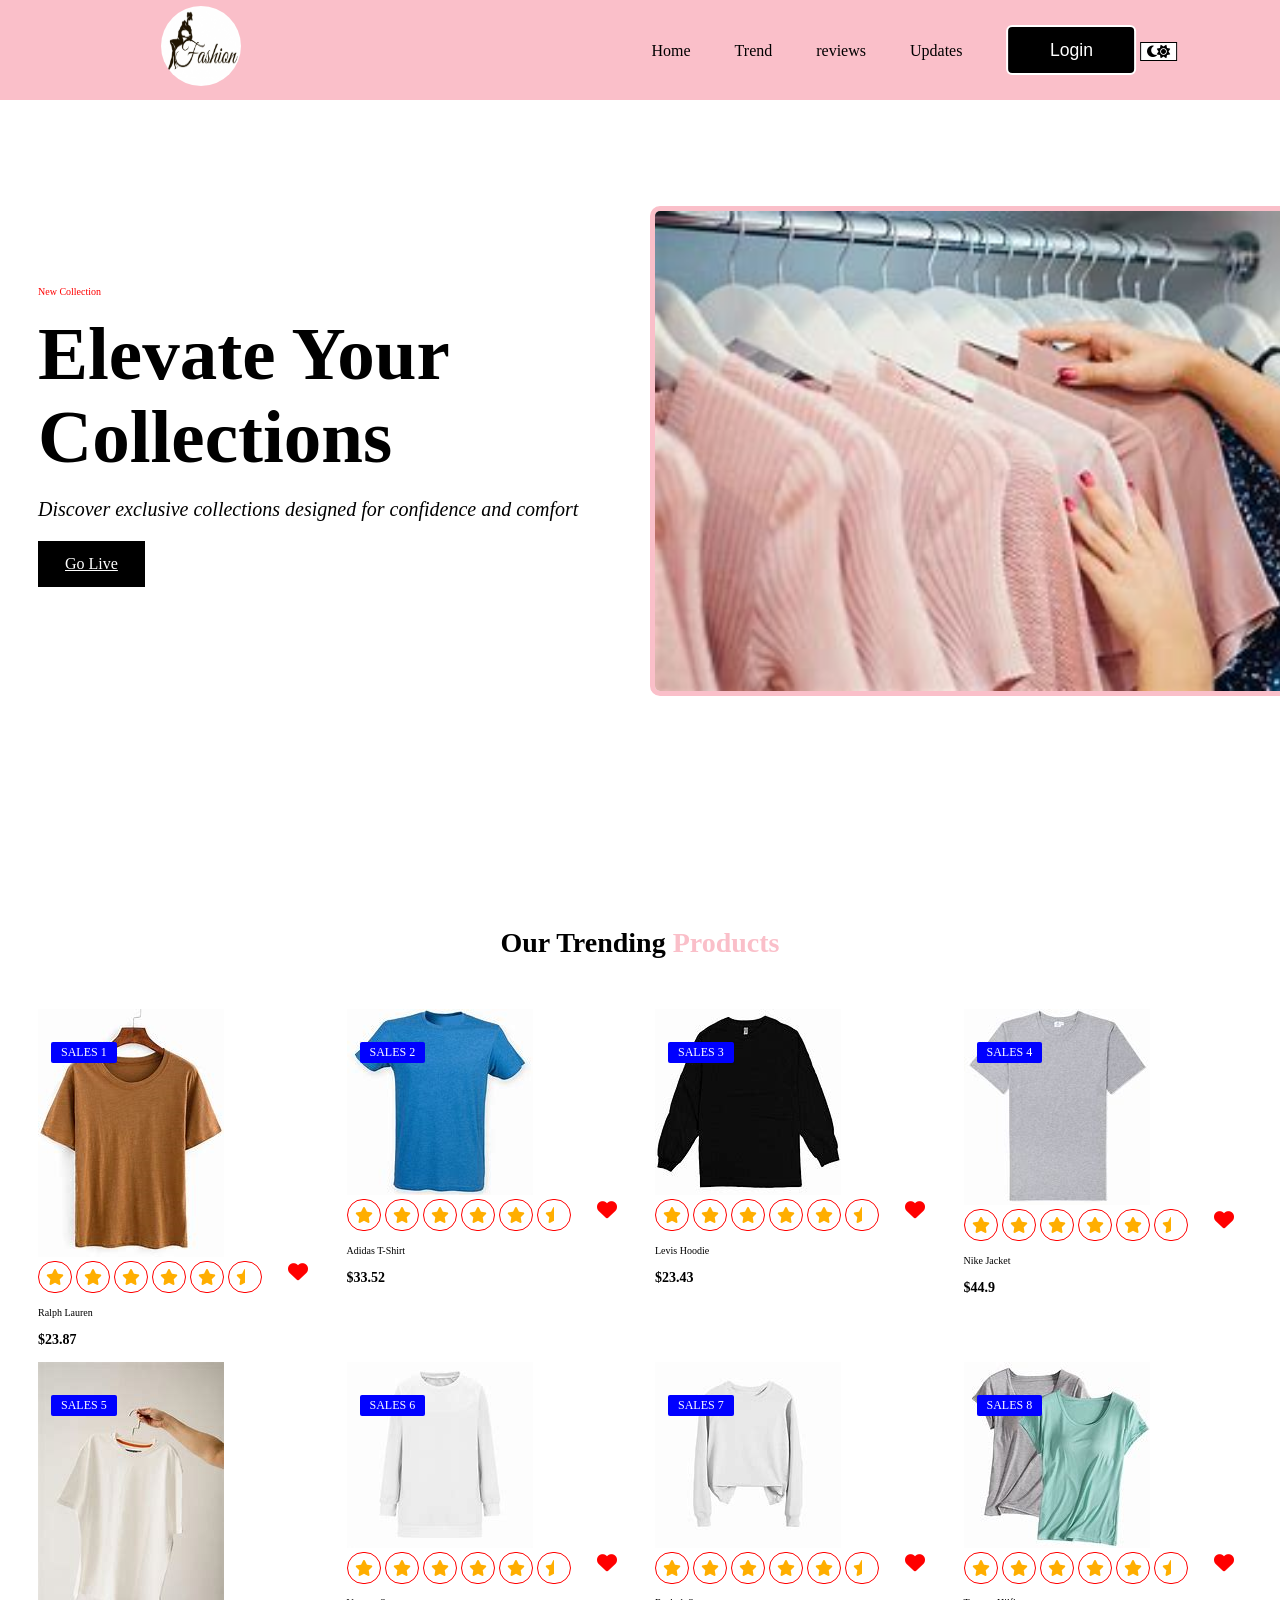
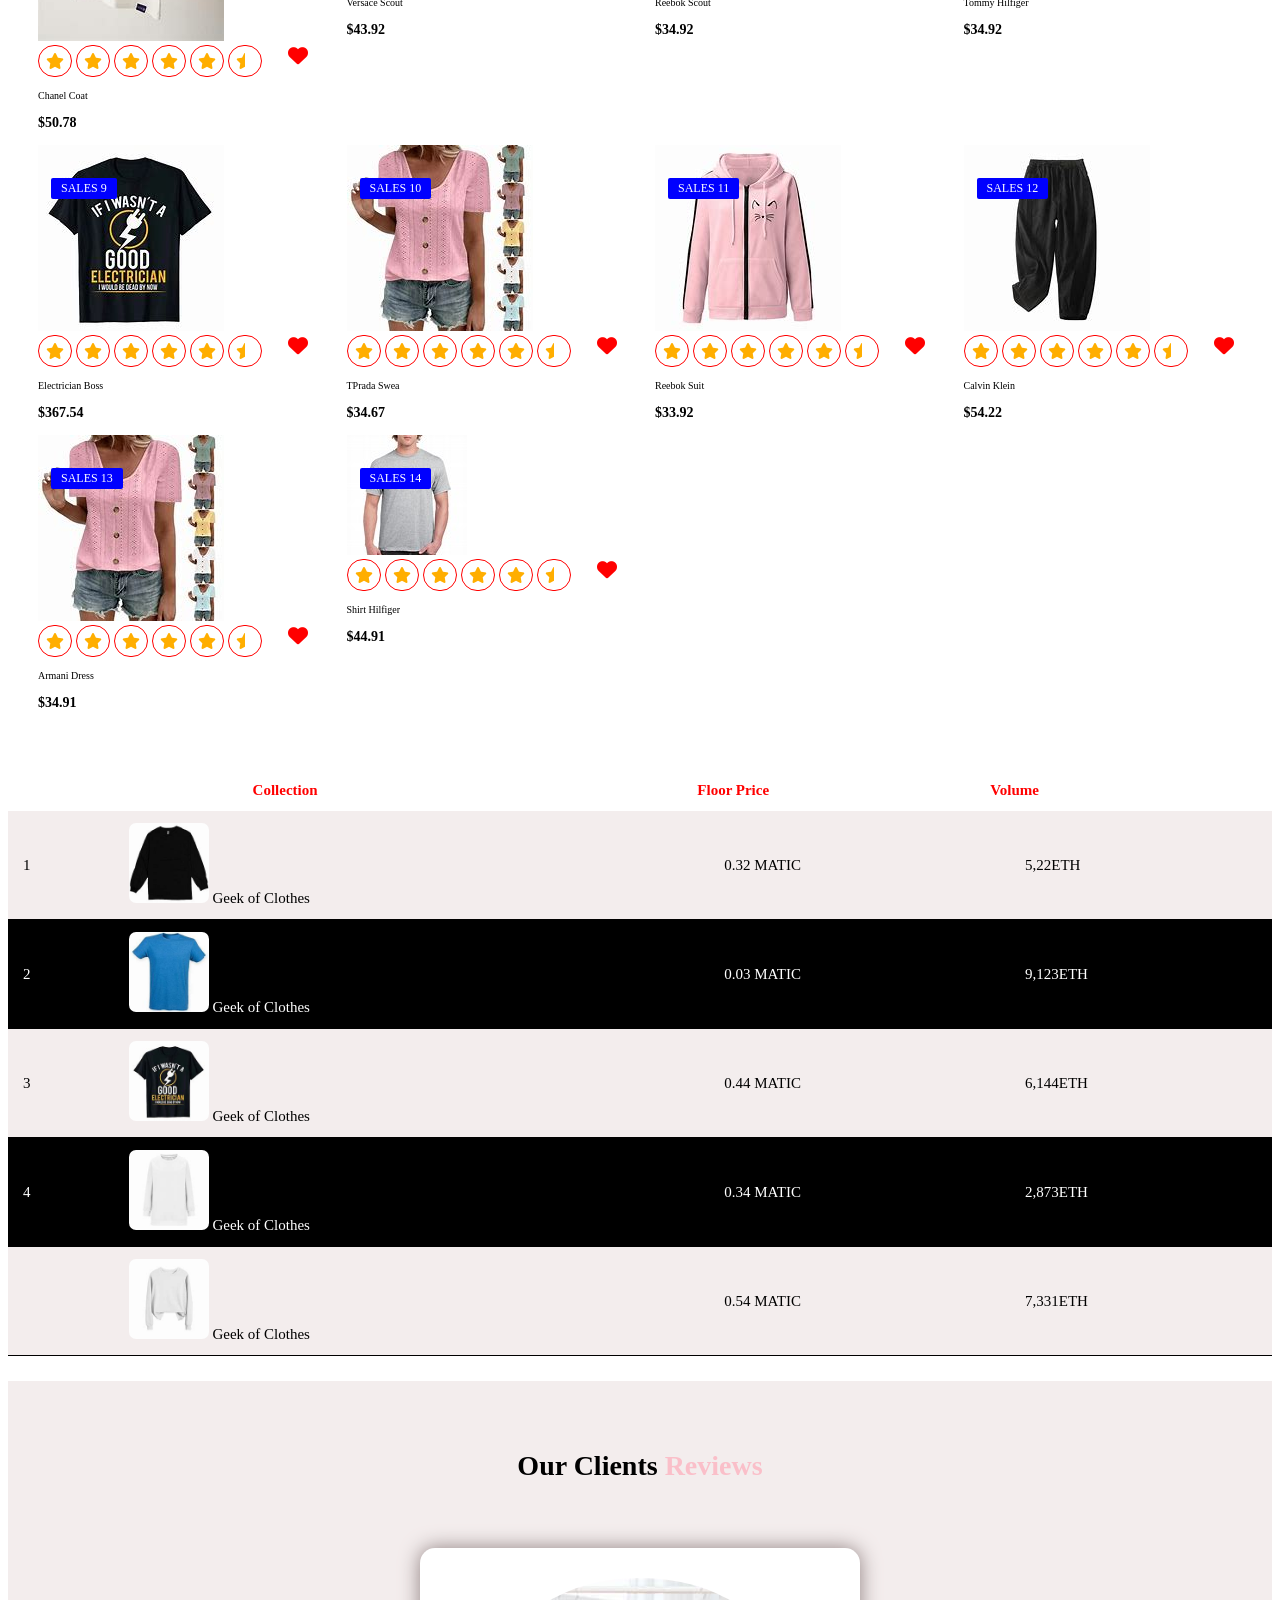
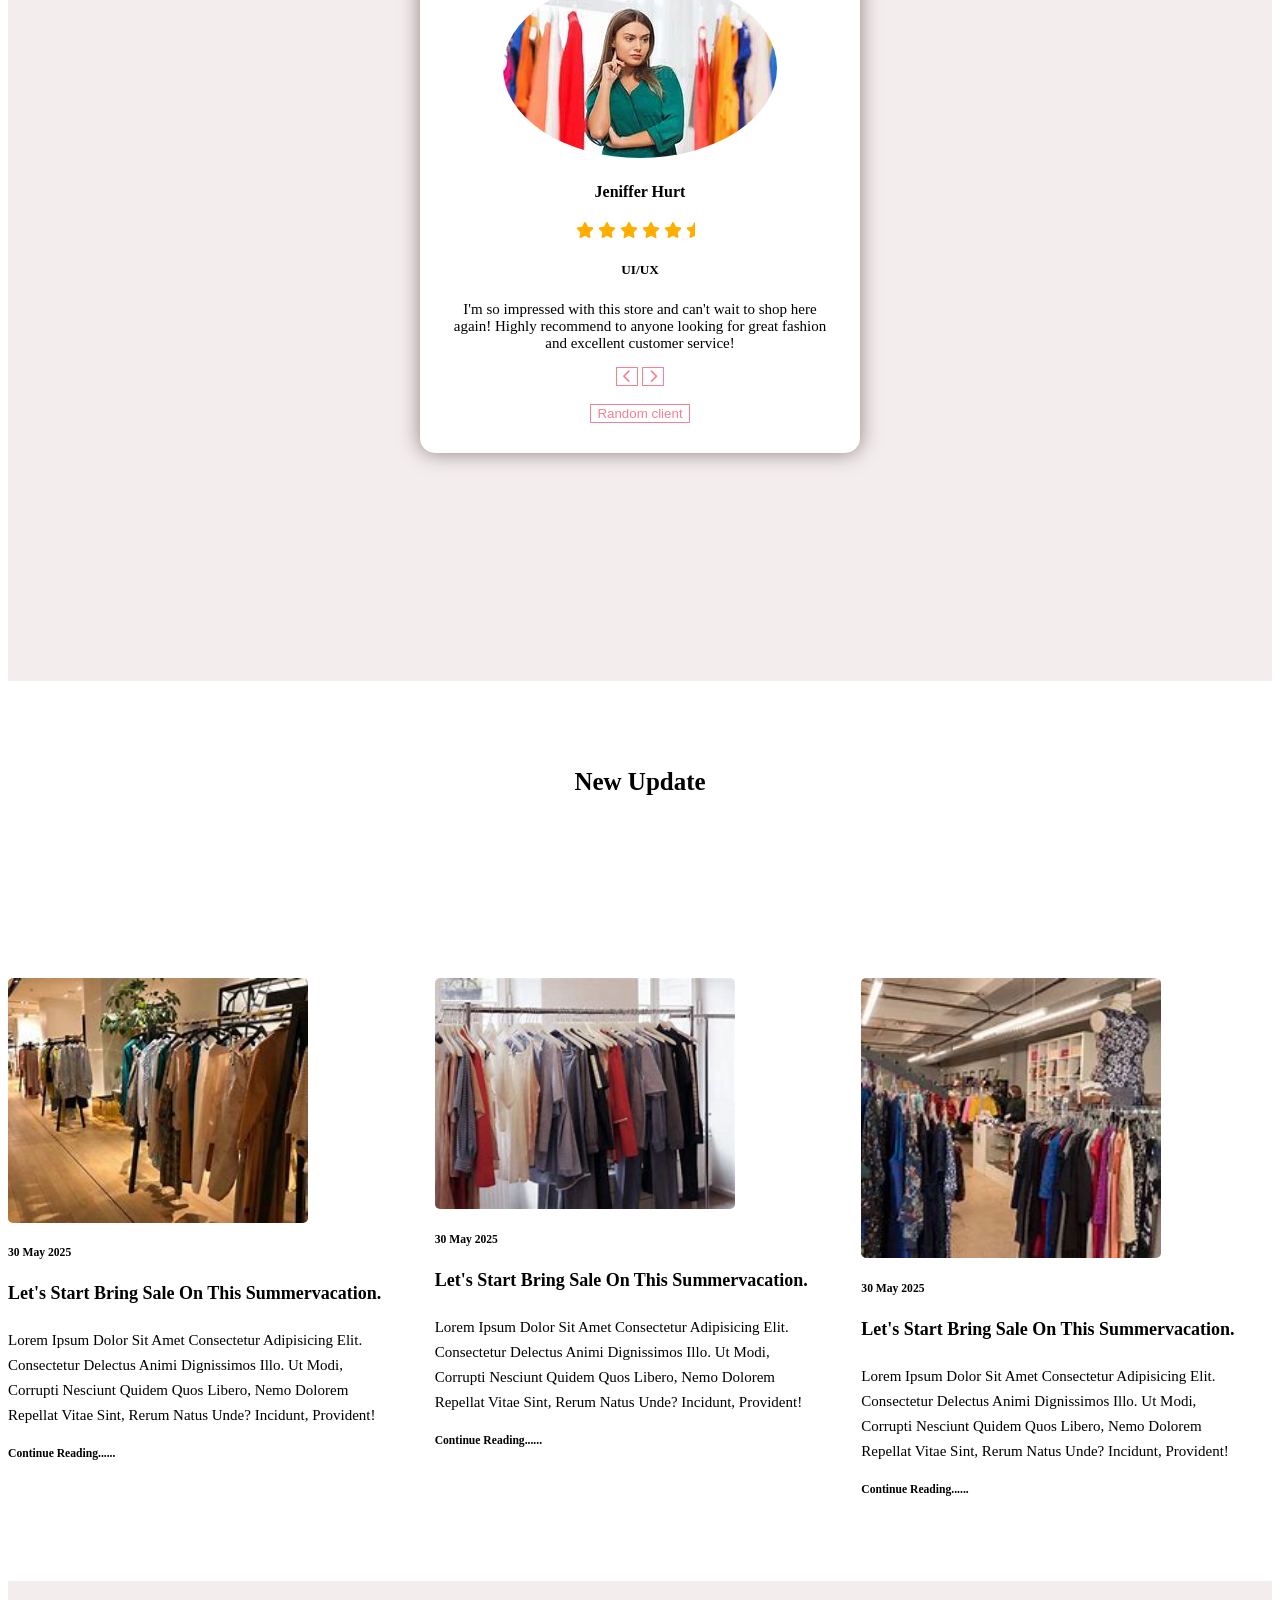
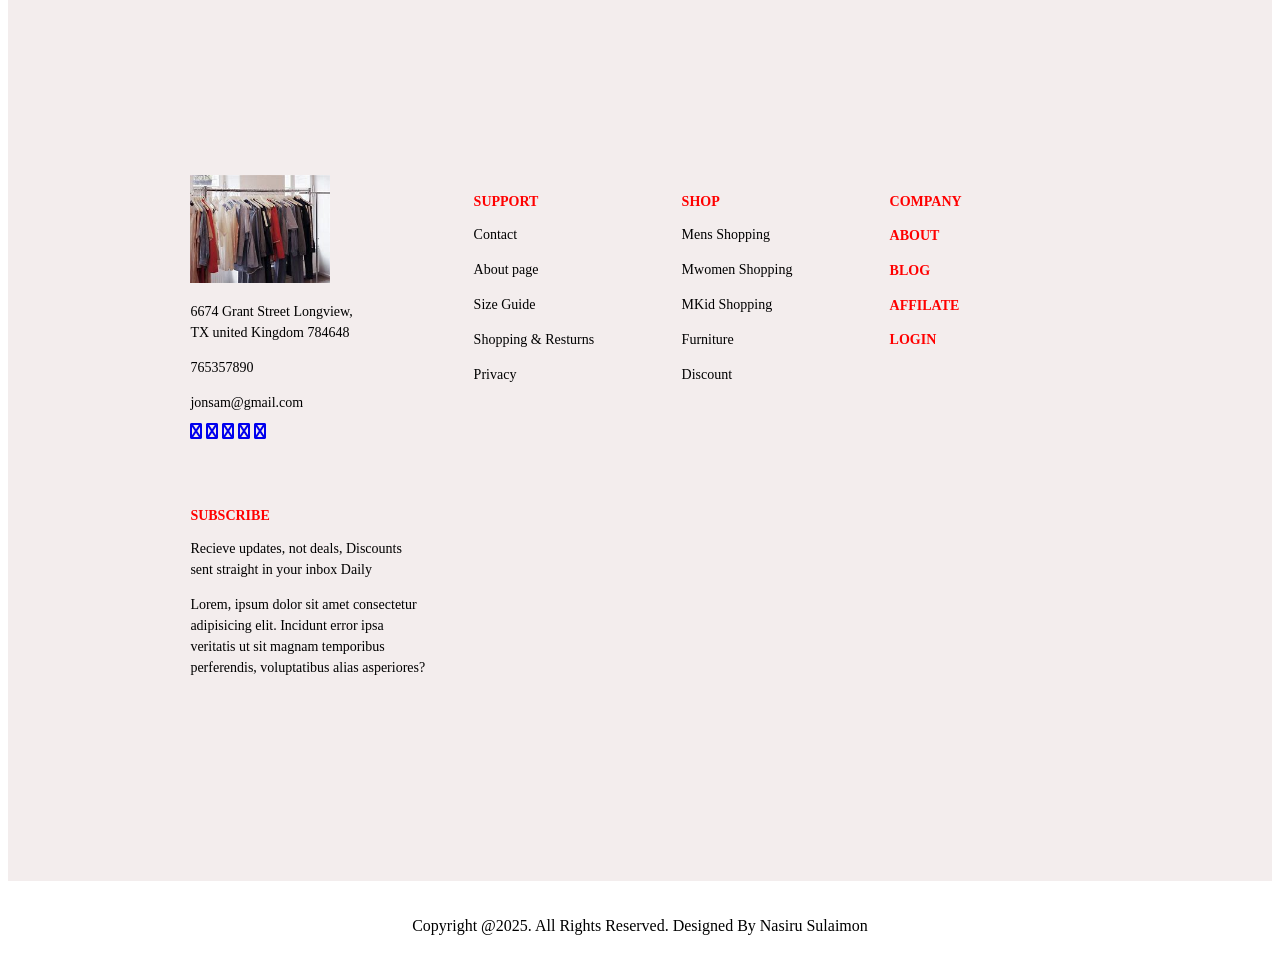
<file: index.html>
<!DOCTYPE html>
<html>
<title>Home Page</title>
<link rel="stylesheet" href="main.css">
<link rel="stylesheet" href="https://cdnjs.cloudflare.com/ajax/libs/font-awesome/6.7.2/css/all.min.css" />
<body>
   
    <header>
        <h2 class="logo"><img src="fashion.jpg"></h2>
        <div class="bars">
        <i class="fa fa-bars" aria-hidden="true" id="menu"></i>
        <i class="fa fa-times" aria-hidden="true" id="removemenu"></i>
    </div>
        <nav class="navigation">
            
            <a href="#home" class="links">Home</a>
            <a href="#trend" class="links">Trend</a>
            <a href="#review" class="links">reviews</a>
            <a href="#update" class="links">Updates</a>
        
            <button class="btnlogin-popup" id="firstlogin">Login</button>
           
            <button class="theme"><i class="fa-solid fa-moon" id="moon"></i><i class="fa-solid fa-sun"></i></button>
        </nav> 
    
    
    </header>

<!--LOGIN PAGE-->

    
    
    <!--END OF LOGIN PAGE-->
      <section class="main-home" id="home">
        <div class="main-text">
            <h5>New Collection</h5>
            <h1>Elevate your <br> Collections</h1>
            <p>Discover exclusive collections designed for confidence and comfort</p>

            <a href="https://www.ebay.com/sch/i.html?_nkw=shops%20online%20clothes&norover=1&mkevt=1&mkrid=711-34002-13078-0&mkcid=2&mkscid=102&keyword=shops%20online%20clothes&crlp=_5057&MT_ID=&geo_id=&rlsatarget=kwd-77034710012829:loc-137&adpos=&device=c&mktype=&loc=152628&poi=&abcId=&cmpgn=395408651&sitelnk=&adgroupid=1232552741813175&network=o&matchtype=e&msclkid=083bcccaac95103dbce8ab6bc224c9d3" class="main-btn">Go Live <i class="bx bx-right-arrow-alt"></i></a>
        </div>
        <div class="wrapper" id="wrapper">
            <div class="form-boxlogin" id="loginbox">
                <i class="fa fa-times" aria-hidden="true" id="remove"></i>
                 <h2 >Login</h2> 
                 <form action="#" id="formbox">
                    <div class="input-box">
                        <span class="icon"><ion-icon name="mail-unread" class="sul"></ion-icon>
                        <input type="email" class="main" required>
                        <label>Email</label>     
                        </span>
                    </div>
                    <div class="input-box">
                        <span class="icon"><ion-icon name="lock" class="sul"></ion-icon>
                        <input type="password" class="main" id="show" required>
                        <label>password</label>     
                        </span>
                    </div>
                     
                    <div class="remember-forgot">
                        <label><input type="checkbox"  onclick="showpassword()" >Show Password</label>
                        <a href="#" class="forget">Forget Password</a>
                    </div>
                    <button type="submit" class="btn">Login</button>
    
                    <div class="login-register">
                        <p>Don't have an account?    <a href="#" class="register-link">Register</a></p>
                    </div>
                 </form>
            </div>
            
                        <!--Registration Box-->
    
            <div class="form-boxregister" id="loginbox">
                <h2 >Registration</h2>
                <form action="#" id="formbox">
                    <div class="input-box">
                        <span class="icon"><ion-icon name="mail-unread" class="sul"></ion-icon>
                        <input type="text" class="main" required>
                        <label>Username</label>     
                        </span>
                   <div class="input-box">
                       <span class="icon"><ion-icon name="mail-unread" class="sul"></ion-icon>
                       <input type="email" class="main" required>
                       <label>Email</label>     
                       </span>
                   </div>
    
                   <div class="input-box">
                       <span class="icon"><ion-icon name="lock" class="sul"></ion-icon>
                        
                       <input type="password" class="main" required>
                       <label>password</label>     
                       </span>
                   </div>
                    
                   <button type="submit" class="btn">Register</button>
    
                   <div class="login-register">
                       <inpu type ="checkbox"> I agree to terms and conditions <a href="#" class="login-link">login</a></p>
                   </div>
                </form>
           </div>
    
        </div>
        </div>
        <div class="image-container">
            <img src="hero1.jpg" class="image">

        </div>

    </section>

    <!--Trending products section-->
    <section class="trending-product" id="trend">
        <br><br>
        <div class="center-text">
            <h2>our trending <span>products</span></h2>
        </div>
       <div class="products">
          <!--  <div class="row">
                <img src="lady1.jpg">
                <div class="product-text">
                    <h5>sales</h5>
                </div>
                <div class="heart-icon">
                    <i class="fa-solid fa-heart"></i>
                </div>
                <div class="ratting">
                    <i class="fa-solid fa-star"></i>
                    <i class="fa-solid fa-star"></i>
                    <i class="fa-solid fa-star"></i>
                    <i class="fa-solid fa-star"></i>
                    <i class="fa-solid fa-star"></i>
                    <i class="fa-solid fa-star-half"></i>
                </div>
                <div class="price">
                    <h4>Half Running Set</h4>
                    <p>$99- $4</p>
                </div>
            </div>  -->

           
        </div>
        <table class="table-content">
            <thead>
                <tr>
        
                    <th>#</th>
                    <th>Collection</th>
                    <th>Floor Price</th>
                    <th>Volume</th>
        
                </tr>
            </thead>
            
            <tbody>
                <tr>
                    <td>1</td>
                    <td><img src="cloth3.jpg" class="ten">   Geek of Clothes</td>
                    <td>0.32 MATIC</td>
                    <td>5,22ETH</td>
                </tr>
        
                <tr>
                    <td>2</td>
                    <td><img src="cloth2.jpg" class="ten">  Geek of Clothes</td>
                    <td>0.03 MATIC</td>
                    <td>9,123ETH</td>
                </tr>
        
                <tr>
                    <td>3</td>
                    <td><img src="cloth9.jpg" class="ten">  Geek of Clothes</td>
                    <td>0.44 MATIC</td>
                    <td>6,144ETH</td>
                </tr>
        
                <tr>
                    <td>4</td>
                    <td><img src="cloth6.jpg" class="ten">  Geek of Clothes</td>
                    <td>0.34 MATIC</td>
                    <td>2,873ETH</td>
                </tr>
        
                <tr>
                    <td></td>
                    <td><img src="cloth7.jpg" class="ten">  Geek of Clothes</td>
                    <td>0.54 MATIC</td>
                    <td>7,331ETH</td>
                </tr>
        
            </tbody>
         </table>
        
    </section>

    <!--TABLE CONTENS-->
   
<!--END OF TABLLE CONTENTS-->



    <!--client review section-->
    <section class="review" id="review">
        <div class="review-page">
            <div class="text">
                <h2>our clients <span>reviews</span></h2>
            </div>
            <div class="client-container">
                <div class="client">
                    <img src="lady1.jpg" id="img">
                    <h4 class="name" id="name">John <span>Hurt</span></h4>
                    <span class="rate">
                        <i class="fa-solid fa-star"></i>
                    <i class="fa-solid fa-star"></i>
                    <i class="fa-solid fa-star"></i>
                    <i class="fa-solid fa-star"></i>
                    <i class="fa-solid fa-star"></i>
                    <i class="fa-solid fa-star-half"></i>
                    </span>
                    <h5 class="title" id="title">UI UX Designer </h5>
                    <p class="desc" id="desc">Lorem ipsum dolor sit amet consectetur adipisicing elit. Adipisci officia ad repellat quae officiis itaque deserunt sint! Maiores, necessitatibus aspern
                        atur!</p>
                      <button id="left" class="left"> <i class="fas fa-chevron-left" ></i></button> 
                      <button  id="right" class="right"> <i class="fas fa-chevron-right"></i></button> <br><br>
                        <button id="random-btn" class="random">Random client</button>
                </div>
            </div>
        </div>
    </section>

    <!-- update news section-->
     <section class="update-news" id="update">
        <div class="up-center-text">
            <h2>New Update</h2>
        </div>

        <div class="update-cart">
            <div class="cart">
                <img src="company.png">
                <h5>30 May  2025</h5>
                <h4>Let's start bring sale on this summervacation.</h4>
                <p>Lorem ipsum dolor sit amet consectetur adipisicing elit. Consectetur delectus animi dignissimos illo. Ut modi, corrupti nesciunt quidem quos libero, nemo dolorem repellat vitae sint, rerum natus unde? Incidunt, provident!</p>
                <h5>Continue Reading......</h5>
            </div>

            <div class="cart">
                <img src="company1.jpg">
                <h5>30 May  2025</h5>
                <h4>Let's start bring sale on this summervacation.</h4>
                <p>Lorem ipsum dolor sit amet consectetur adipisicing elit. Consectetur delectus animi dignissimos illo. Ut modi, corrupti nesciunt quidem quos libero, nemo dolorem repellat vitae sint, rerum natus unde? Incidunt, provident!</p>
                <h5>Continue Reading......</h5>
            </div>

            <div class="cart">
                <img src="company2.png.jpg">
                <h5>30 May  2025</h5>
                <h4>Let's start bring sale on this summervacation.</h4>
                <p>Lorem ipsum dolor sit amet consectetur adipisicing elit. Consectetur delectus animi dignissimos illo. Ut modi, corrupti nesciunt quidem quos libero, nemo dolorem repellat vitae sint, rerum natus unde? Incidunt, provident!</p>
                <h5>Continue Reading......</h5>
            </div>
        </div>
     </section>

     <!--contact-section-->
     <section class="contact">
        <div class="contact-info">
            <div class="first-info">
                <img src="company1.jpg">
                <p>6674 Grant Street Longview, <br> TX united Kingdom 784648</p>
                <p>765357890</p>
                <p>jonsam@gmail.com</p>

                <div class="social-icon">
                    <a href="3"><i class="fa-solid fa-facebook"></i></a>
                    <a href="3"><i class="fa-solid fa-facebook"></i></a>
                    <a href="3"><i class="fa-solid fa-facebook"></i></a>
                    <a href="3"><i class="fa-solid fa-facebook"></i></a>
                    <a href="3"><i class="fa-solid fa-facebook"></i></a>
                </div>
            </div>
        
            <div class="second-info">
                <h4>Support</h4>
                <p>Contact</p>
                <p>About page</p>
                <p>Size Guide</p>
                <p>Shopping & Resturns</p>
                <p>Privacy</p>
            </div>

            <div class="third">
                <h4>Shop</h4>
                <p>Mens Shopping</p>
                <p>Mwomen Shopping</p>
                <p>MKid Shopping</p>
                <p>Furniture</p>
                <p>Discount</p>
            </div>

            <div class="fourth">
                <h4>Company</h4>
                <h4>About</h4>
                <h4>Blog</h4>
                <h4>Affilate</h4>
                <h4>Login</h4>
            </div>


            <div class="five">
                <h4>Subscribe</h4>
                <p>Recieve updates, not deals, Discounts sent straight in your inbox Daily</p>
                <p>Lorem, ipsum dolor sit amet consectetur adipisicing elit. Incidunt error ipsa veritatis ut sit magnam temporibus perferendis, voluptatibus alias asperiores?</p>
            </div>
            </div>
            <info></info>
            <info></info>
            
        </div>
     </section>

     <div class="end-text">
        <p>Copyright @2025. All Rights Reserved. Designed by Nasiru Sulaimon</p>
     </div>

</body>

<script src="app.js"></script>


</html>
</file>
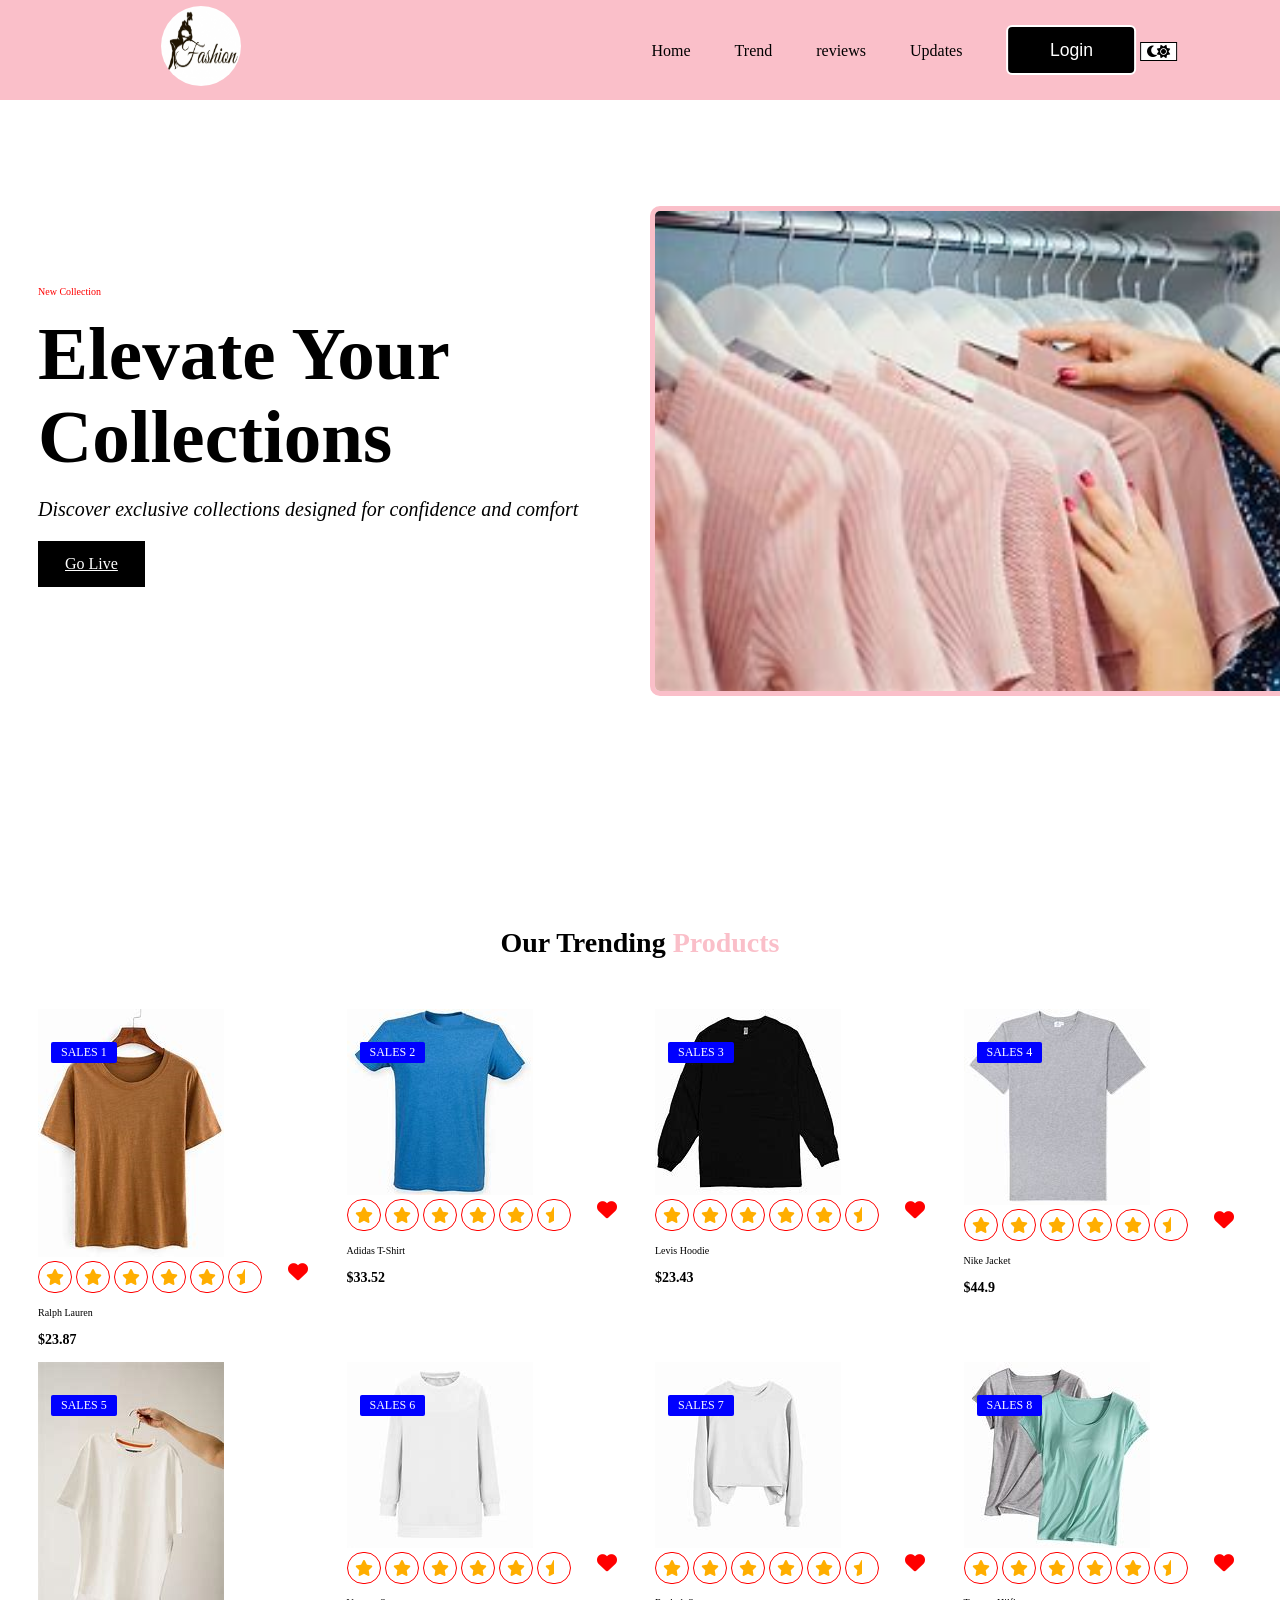
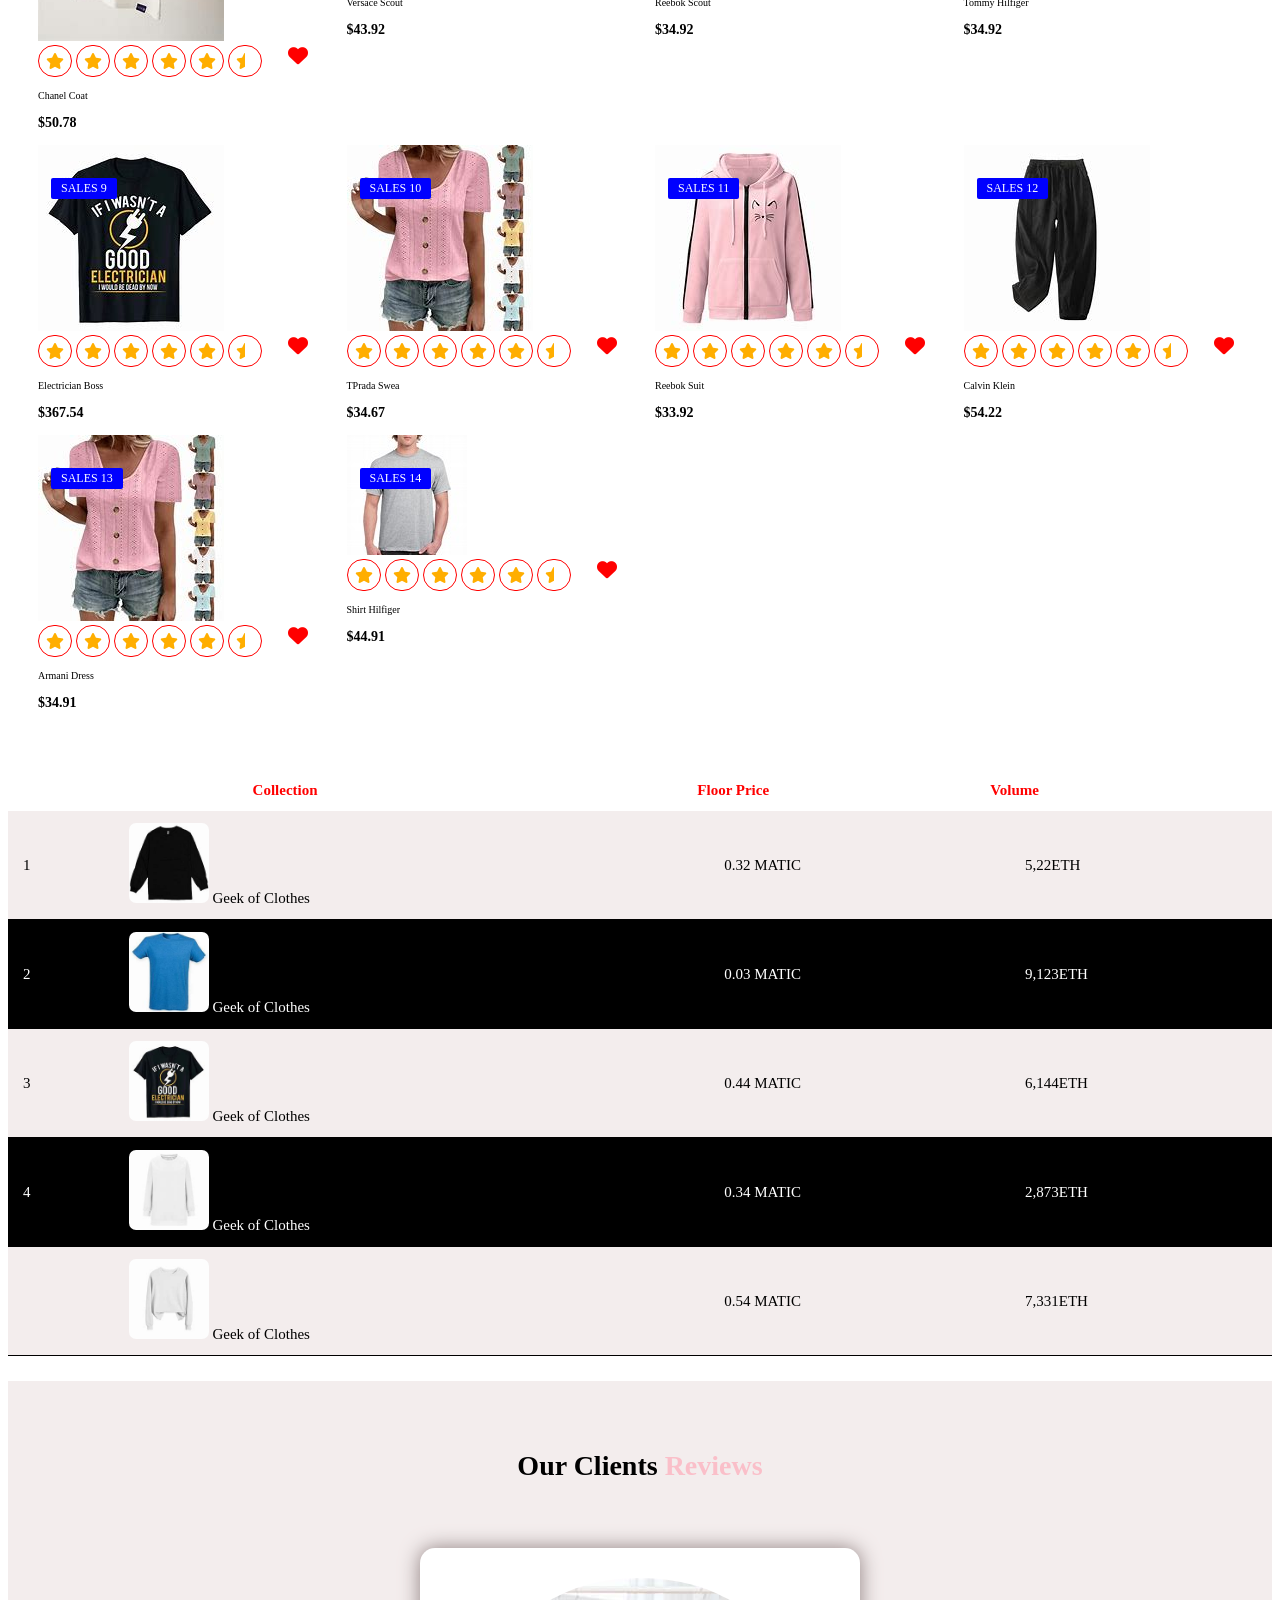
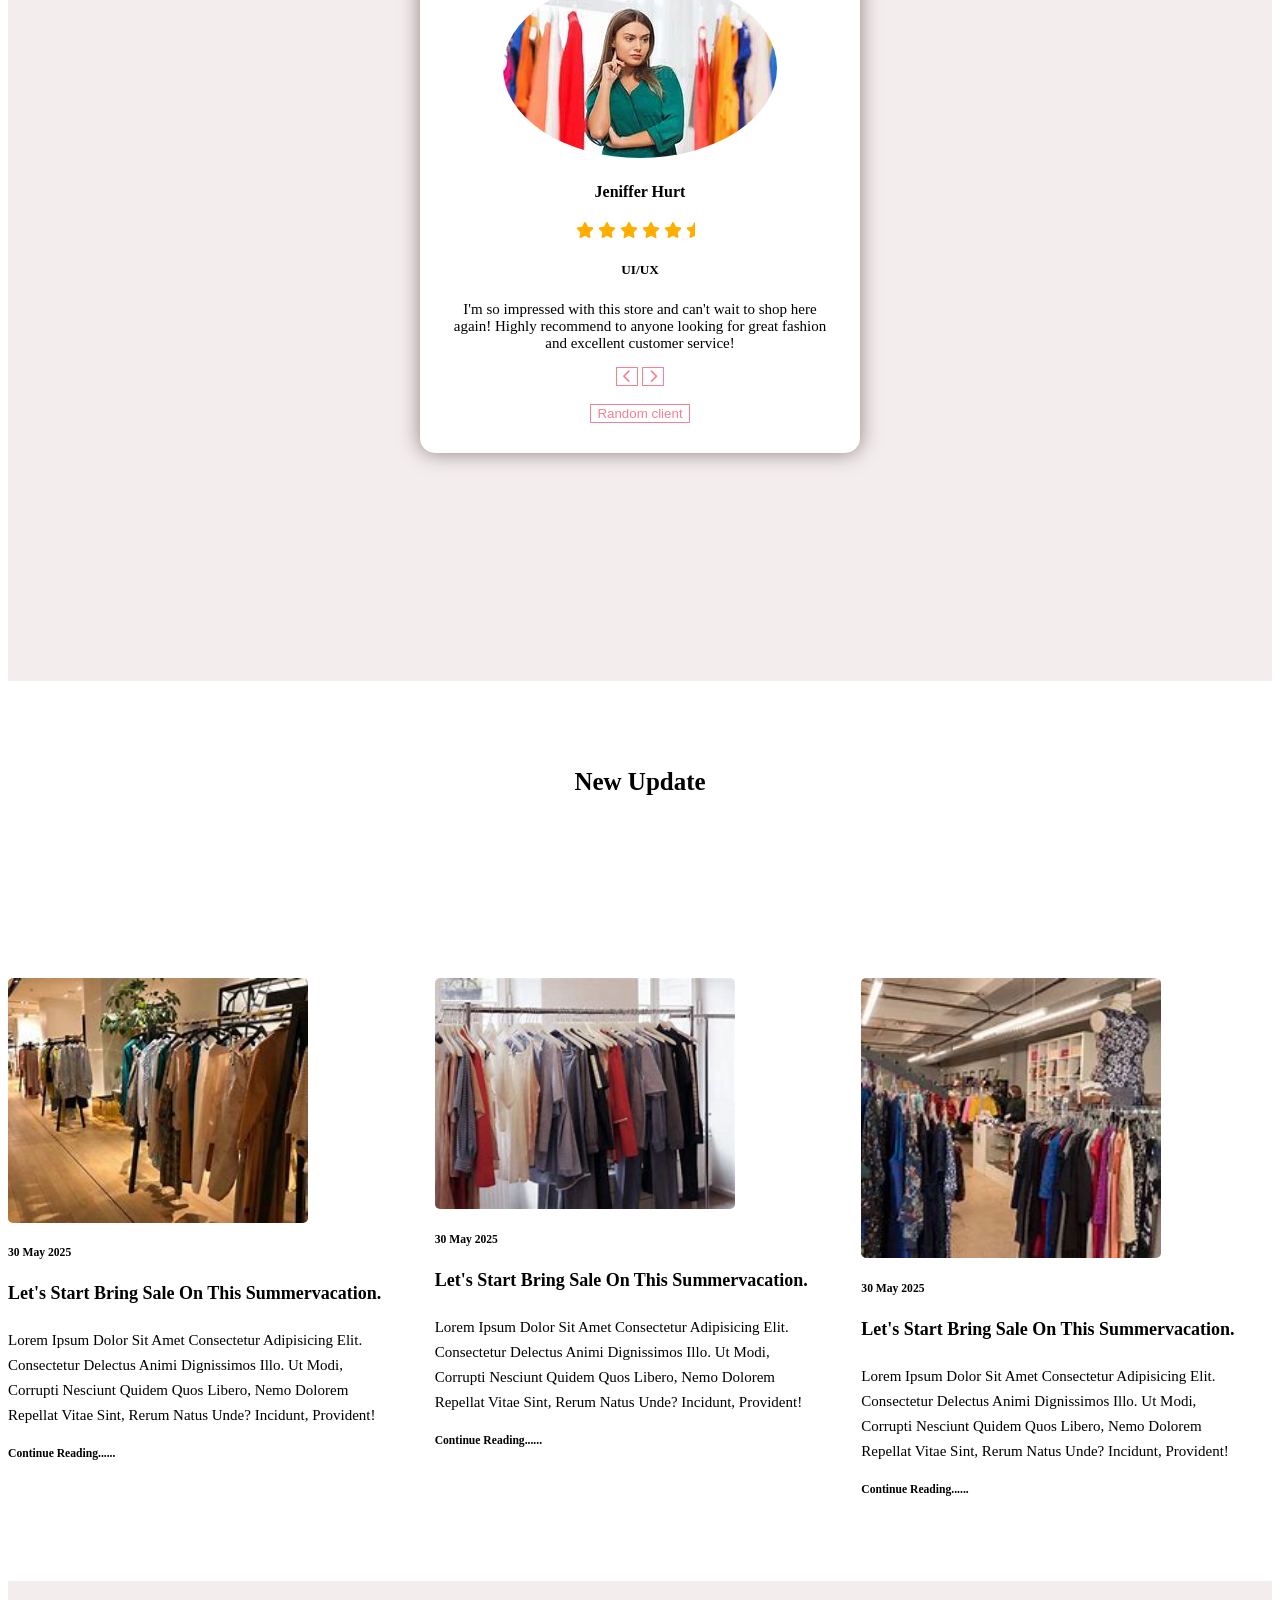
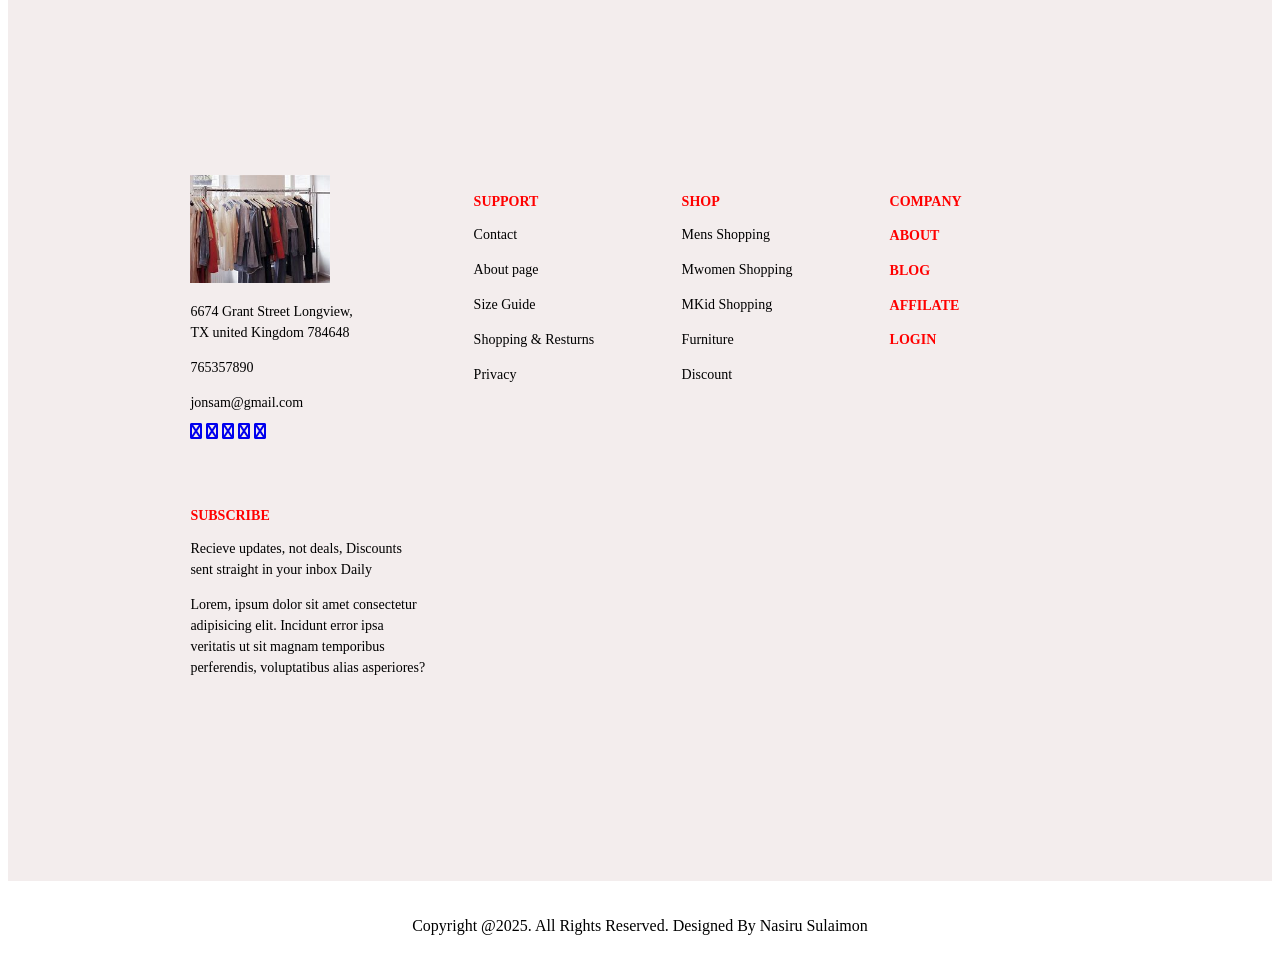
<file: Sulaimoney.html>
<!DOCTYPE html>
<html>
<title>Home Page</title>
<link rel="stylesheet" href="main.css">
<link rel="stylesheet" href="https://cdnjs.cloudflare.com/ajax/libs/font-awesome/6.7.2/css/all.min.css" />
<body>
   
    <header>
        <h2 class="logo"><img src="fashion.jpg"></h2>
        <div class="bars">
        <i class="fa fa-bars" aria-hidden="true" id="menu"></i>
        <i class="fa fa-times" aria-hidden="true" id="removemenu"></i>
    </div>
        <nav class="navigation">
            
            <a href="#home" class="links">Home</a>
            <a href="#trend" class="links">Trend</a>
            <a href="#review" class="links">reviews</a>
            <a href="#update" class="links">Updates</a>
        
            <button class="btnlogin-popup" id="firstlogin">Login</button>
           
            <button class="theme"><i class="fa-solid fa-moon" id="moon"></i><i class="fa-solid fa-sun"></i></button>
        </nav> 
    
    
    </header>

<!--LOGIN PAGE-->

    
    
    <!--END OF LOGIN PAGE-->
      <section class="main-home" id="home">
        <div class="main-text">
            <h5>New Collection</h5>
            <h1>Elevate your <br> Collections</h1>
            <p>Discover exclusive collections designed for confidence and comfort</p>

            <a href="https://www.ebay.com/sch/i.html?_nkw=shops%20online%20clothes&norover=1&mkevt=1&mkrid=711-34002-13078-0&mkcid=2&mkscid=102&keyword=shops%20online%20clothes&crlp=_5057&MT_ID=&geo_id=&rlsatarget=kwd-77034710012829:loc-137&adpos=&device=c&mktype=&loc=152628&poi=&abcId=&cmpgn=395408651&sitelnk=&adgroupid=1232552741813175&network=o&matchtype=e&msclkid=083bcccaac95103dbce8ab6bc224c9d3" class="main-btn">Go Live <i class="bx bx-right-arrow-alt"></i></a>
        </div>
        <div class="wrapper" id="wrapper">
            <div class="form-boxlogin" id="loginbox">
                <i class="fa fa-times" aria-hidden="true" id="remove"></i>
                 <h2 >Login</h2> 
                 <form action="#" id="formbox">
                    <div class="input-box">
                        <span class="icon"><ion-icon name="mail-unread" class="sul"></ion-icon>
                        <input type="email" class="main" required>
                        <label>Email</label>     
                        </span>
                    </div>
                    <div class="input-box">
                        <span class="icon"><ion-icon name="lock" class="sul"></ion-icon>
                        <input type="password" class="main" id="show" required>
                        <label>password</label>     
                        </span>
                    </div>
                     
                    <div class="remember-forgot">
                        <label><input type="checkbox"  onclick="showpassword()" >Show Password</label>
                        <a href="#" class="forget">Forget Password</a>
                    </div>
                    <button type="submit" class="btn">Login</button>
    
                    <div class="login-register">
                        <p>Don't have an account?    <a href="#" class="register-link">Register</a></p>
                    </div>
                 </form>
            </div>
            
                        <!--Registration Box-->
    
            <div class="form-boxregister" id="loginbox">
                <h2 >Registration</h2>
                <form action="#" id="formbox">
                    <div class="input-box">
                        <span class="icon"><ion-icon name="mail-unread" class="sul"></ion-icon>
                        <input type="text" class="main" required>
                        <label>Username</label>     
                        </span>
                   <div class="input-box">
                       <span class="icon"><ion-icon name="mail-unread" class="sul"></ion-icon>
                       <input type="email" class="main" required>
                       <label>Email</label>     
                       </span>
                   </div>
    
                   <div class="input-box">
                       <span class="icon"><ion-icon name="lock" class="sul"></ion-icon>
                        
                       <input type="password" class="main" required>
                       <label>password</label>     
                       </span>
                   </div>
                    
                   <button type="submit" class="btn">Register</button>
    
                   <div class="login-register">
                       <inpu type ="checkbox"> I agree to terms and conditions <a href="#" class="login-link">login</a></p>
                   </div>
                </form>
           </div>
    
        </div>
        </div>
        <div class="image-container">
            <img src="hero1.jpg" class="image">

        </div>

    </section>

    <!--Trending products section-->
    <section class="trending-product" id="trend">
        <br><br>
        <div class="center-text">
            <h2>our trending <span>products</span></h2>
        </div>
       <div class="products">
          <!--  <div class="row">
                <img src="lady1.jpg">
                <div class="product-text">
                    <h5>sales</h5>
                </div>
                <div class="heart-icon">
                    <i class="fa-solid fa-heart"></i>
                </div>
                <div class="ratting">
                    <i class="fa-solid fa-star"></i>
                    <i class="fa-solid fa-star"></i>
                    <i class="fa-solid fa-star"></i>
                    <i class="fa-solid fa-star"></i>
                    <i class="fa-solid fa-star"></i>
                    <i class="fa-solid fa-star-half"></i>
                </div>
                <div class="price">
                    <h4>Half Running Set</h4>
                    <p>$99- $4</p>
                </div>
            </div>  -->

           
        </div>
        <table class="table-content">
            <thead>
                <tr>
        
                    <th>#</th>
                    <th>Collection</th>
                    <th>Floor Price</th>
                    <th>Volume</th>
        
                </tr>
            </thead>
            
            <tbody>
                <tr>
                    <td>1</td>
                    <td><img src="cloth3.jpg" class="ten">   Geek of Clothes</td>
                    <td>0.32 MATIC</td>
                    <td>5,22ETH</td>
                </tr>
        
                <tr>
                    <td>2</td>
                    <td><img src="cloth2.jpg" class="ten">  Geek of Clothes</td>
                    <td>0.03 MATIC</td>
                    <td>9,123ETH</td>
                </tr>
        
                <tr>
                    <td>3</td>
                    <td><img src="cloth9.jpg" class="ten">  Geek of Clothes</td>
                    <td>0.44 MATIC</td>
                    <td>6,144ETH</td>
                </tr>
        
                <tr>
                    <td>4</td>
                    <td><img src="cloth6.jpg" class="ten">  Geek of Clothes</td>
                    <td>0.34 MATIC</td>
                    <td>2,873ETH</td>
                </tr>
        
                <tr>
                    <td></td>
                    <td><img src="cloth7.jpg" class="ten">  Geek of Clothes</td>
                    <td>0.54 MATIC</td>
                    <td>7,331ETH</td>
                </tr>
        
            </tbody>
         </table>
        
    </section>

    <!--TABLE CONTENS-->
   
<!--END OF TABLLE CONTENTS-->



    <!--client review section-->
    <section class="review" id="review">
        <div class="review-page">
            <div class="text">
                <h2>our clients <span>reviews</span></h2>
            </div>
            <div class="client-container">
                <div class="client">
                    <img src="lady1.jpg" id="img">
                    <h4 class="name" id="name">John <span>Hurt</span></h4>
                    <span class="rate">
                        <i class="fa-solid fa-star"></i>
                    <i class="fa-solid fa-star"></i>
                    <i class="fa-solid fa-star"></i>
                    <i class="fa-solid fa-star"></i>
                    <i class="fa-solid fa-star"></i>
                    <i class="fa-solid fa-star-half"></i>
                    </span>
                    <h5 class="title" id="title">UI UX Designer </h5>
                    <p class="desc" id="desc">Lorem ipsum dolor sit amet consectetur adipisicing elit. Adipisci officia ad repellat quae officiis itaque deserunt sint! Maiores, necessitatibus aspern
                        atur!</p>
                      <button id="left" class="left"> <i class="fas fa-chevron-left" ></i></button> 
                      <button  id="right" class="right"> <i class="fas fa-chevron-right"></i></button> <br><br>
                        <button id="random-btn" class="random">Random client</button>
                </div>
            </div>
        </div>
    </section>

    <!-- update news section-->
     <section class="update-news" id="update">
        <div class="up-center-text">
            <h2>New Update</h2>
        </div>

        <div class="update-cart">
            <div class="cart">
                <img src="company.png">
                <h5>30 May  2025</h5>
                <h4>Let's start bring sale on this summervacation.</h4>
                <p>Lorem ipsum dolor sit amet consectetur adipisicing elit. Consectetur delectus animi dignissimos illo. Ut modi, corrupti nesciunt quidem quos libero, nemo dolorem repellat vitae sint, rerum natus unde? Incidunt, provident!</p>
                <h5>Continue Reading......</h5>
            </div>

            <div class="cart">
                <img src="company1.jpg">
                <h5>30 May  2025</h5>
                <h4>Let's start bring sale on this summervacation.</h4>
                <p>Lorem ipsum dolor sit amet consectetur adipisicing elit. Consectetur delectus animi dignissimos illo. Ut modi, corrupti nesciunt quidem quos libero, nemo dolorem repellat vitae sint, rerum natus unde? Incidunt, provident!</p>
                <h5>Continue Reading......</h5>
            </div>

            <div class="cart">
                <img src="company2.png.jpg">
                <h5>30 May  2025</h5>
                <h4>Let's start bring sale on this summervacation.</h4>
                <p>Lorem ipsum dolor sit amet consectetur adipisicing elit. Consectetur delectus animi dignissimos illo. Ut modi, corrupti nesciunt quidem quos libero, nemo dolorem repellat vitae sint, rerum natus unde? Incidunt, provident!</p>
                <h5>Continue Reading......</h5>
            </div>
        </div>
     </section>

     <!--contact-section-->
     <section class="contact">
        <div class="contact-info">
            <div class="first-info">
                <img src="company1.jpg">
                <p>6674 Grant Street Longview, <br> TX united Kingdom 784648</p>
                <p>765357890</p>
                <p>jonsam@gmail.com</p>

                <div class="social-icon">
                    <a href="3"><i class="fa-solid fa-facebook"></i></a>
                    <a href="3"><i class="fa-solid fa-facebook"></i></a>
                    <a href="3"><i class="fa-solid fa-facebook"></i></a>
                    <a href="3"><i class="fa-solid fa-facebook"></i></a>
                    <a href="3"><i class="fa-solid fa-facebook"></i></a>
                </div>
            </div>
        
            <div class="second-info">
                <h4>Support</h4>
                <p>Contact</p>
                <p>About page</p>
                <p>Size Guide</p>
                <p>Shopping & Resturns</p>
                <p>Privacy</p>
            </div>

            <div class="third">
                <h4>Shop</h4>
                <p>Mens Shopping</p>
                <p>Mwomen Shopping</p>
                <p>MKid Shopping</p>
                <p>Furniture</p>
                <p>Discount</p>
            </div>

            <div class="fourth">
                <h4>Company</h4>
                <h4>About</h4>
                <h4>Blog</h4>
                <h4>Affilate</h4>
                <h4>Login</h4>
            </div>


            <div class="five">
                <h4>Subscribe</h4>
                <p>Recieve updates, not deals, Discounts sent straight in your inbox Daily</p>
                <p>Lorem, ipsum dolor sit amet consectetur adipisicing elit. Incidunt error ipsa veritatis ut sit magnam temporibus perferendis, voluptatibus alias asperiores?</p>
            </div>
            </div>
            <info></info>
            <info></info>
            
        </div>
     </section>

     <div class="end-text">
        <p>Copyright @2025. All Rights Reserved. Designed by Nasiru Sulaimon</p>
     </div>

</body>

<script src="app.js"></script>


</html>
</file>
<file: main.css>
:root{
    --clr-primary-1:white;
    --clr-primary-2:black;
    --clr-primary-3:rgb(250, 191, 201);
    --clr-primary-4:rgb(243, 237, 237);
}

html{
    scroll-behavior:smooth ;
    transition: 1s;
}
body{
   
  /*  background: url('Nice.jpg') no-repeat;*/
    color: var(--clr-primary-2);
    background: var(--clr-primary-1);
}

.dark-theme{
    --clr-primary-1:rgb(48, 7, 7);
    --clr-primary-2:white;
    --clr-primary-3:rgb(245, 152, 167);
    --clr-primary-4:rgb(161, 139, 139);
    
    
}
.ten{
    height: 10pc;
    width: 10pc;
}
header{
    position: fixed;
    top: 0;
    left: 0;
    width: 100%;
    height: 60px;
    background: var(--clr-primary-3);
    padding: 20px 100px;
    display: flex;
    justify-content: space-around;
    align-items: center;
    z-index: 2;
}

.logo{
    font-size: 2em;
    color: var(--clr-primary-2);
    user-select: none;
    transform: translateX(-50%);
}
.logo img{
    width: 5pc;
    border-radius: 50px;
    height: 5pc;
}
.navigation{
    transform: translateX(-18%);
}
.navigation a{
    color: var(--clr-primary-2);
    text-decoration: none;
    font-weight: 200;
    margin-left: 40px;
}

.navigation a:hover{
    color: yellow;
    transition: 0.5s;
}


.navigation a:hover::after{
    transform: scaleX(1);
    transform-origin: left;
    transition: .5s;
    color: var(--clr-primary-2);
    background: var(--clr-primary-2);
}


.form-boxlogin{
    display: block;
}


.form-boxregister{
    margin-top: -80%;
    position: absolute;
    transform: translateX(400px);
}

.btnlogin-popup{
    width: 130px;
    height: 50px;
    background: var(--clr-primary-2);
    border: 2px solid var(--clr-primary-1);
    outline: none;
    border-radius: 6px;
    cursor: pointer;
    color: var(--clr-primary-1);
    font-weight: 500;
    font-size: 1.1em;
    margin-left: 40px;
    transition: .5s;

}

.btnlogin-popup:hover{
    color: var(--clr-primary-1);
    background: var(--clr-primary-2);
    border: 2px var(--clr-primary-1);
    cursor: pointer;
}

.social{
    position: absolute;
    font-size: 30px;
    margin-top: 600px;
}
.media{
    margin-left: 40px;
}

.media::after{
    content: 'good';
    width: 100%;
    height: 30px;
    color: var(--clr-primary-2);
}

.media:hover::after{
    content:'Facebook';
    cursor: pointer;
}


.wrapper{
    margin-top: 100px;
    position: absolute;
    position: fixed; 
    z-index: 20;
    width: 400px;
    height: 440px;
    margin-left: 30%;
    background: transparent;
    border-radius: 30px;
    align-items: center;
    display: flex;
    justify-content: center;
    border: 2px solid var(--clr-primary-2);
    backdrop-filter: blur(10px);
    overflow: hidden;
    transition: .2s ease;
    transform: scale(0);
}

.wrapper.active{
    height: 520px;
    transition: .18s ease;
}

.wrapper.active-popup{
    transform: scale(1);
}
.wrapper.active .form-boxlogin{
     transition: transform .18s ease;
     transform: translateX(-400px);
}

.wrapper.active .form-boxregister{
    transition: transform .18s ease;
    transform: translateX(0);
}

h2{
    font-weight: bolder;
    font-size: 50px;
    text-align: center;
}

.input-box{
    position: relative;
    width: 100%;
    height: 50px;
    border-bottom: 1px solid var(--clr-primary-2);
    margin: 30px 0;
    
}

.input-box label{
    position: absolute;
    left: 10px;
    top: 50%;
    transition: .5s;
}

.main:focus~label,
.main:valid~label{
        top: -20px;
}



.main{
    width: 100%;
    height: 100%;
    border: none;
    background: transparent;
    color: var(--clr-primary-2);
    
}

.sul{
    position: absolute;
    right: 8px;
    
}

.remember-forgot{
    font-size: .9em;
    font-weight: 500;
    margin: -15px 0px 20px;
    display: flex;
    justify-content: space-around;
    
}

.forget{
    margin-left: 40px;
    color: aqua;
    text-decoration: none;
}

.forget:hover{
    color: yellowgreen;
    font-size: 15px;
    transition: 2s;
    text-decoration: underline;
}

.btn{
    width: 100%;
    height: 45px;
    background: rgb(20, 4, 46);
    color: #fff;
    border-radius: 10px;
    font-size: large;
    box-shadow: white 3px 2px 2px;
    font-weight: 500;
}
.btn:hover{
    background: rgb(8, 8, 100);
    cursor: pointer;
}

.login-register{
    font-size: .9em;
    margin: 25px 0 10px;
    text-align: center;
    font-weight: 500;
}

.register-link,.login-link{
    
    color: aqua;
    text-decoration: none;
}
.register-link:hover{
    color: yellowgreen;
    font-size: 15px;
    transition: 2s;
    text-decoration: underline;
    
}

section{
    width: 100%;
    display: grid;
    min-height: 100vh;
    grid-gap: 20px;
    align-items: center;
    
 }

.main-home{
    min-height: calc(100vh - 60px);
    display: grid;
    grid-template-columns: repeat(auto-fit, minmax(260px, 1fr));
    
}
.main-text{
    margin-left: 30px;
}
.main-text h5{
    color: red;
    font-size: 10px;
    text-transform: capitalize;
    font-weight: 500;
}

.main-text h1{
    font-size: 75px;
    text-transform: capitalize;
    line-height: 1.1;
    font-weight: 600;
    margin: 6px 0 10px;
}

.main-text p{
    font-size: 20px;
    font-style: italic;
    margin-bottom: 20px;
    
}
.main-btn{
    display: inline-block;
    font-size: 16px;
    font-weight: 500;
    text-transform: capitalize;
    border: 2px solid var(--clr-primary-2);
    padding: 12px 25px;
    transition: all .42s ease;
    color: var(--clr-primary-1);
    background: var(--clr-primary-2);
}
.main-btn:hover{
    box-shadow: 0px 0px 18px var(--clr-primary-2);
    padding: 18px 30px;
}
.image{
    height: 30pc;
    margin-top: 50px;
    margin-right: 40px;
    background-image: url(hero1.jpg);
    border: 5px solid var(--clr-primary-3);
    border-radius: 10px;
}
@media screen and (max-width: 768px) {
    .main-text{
        margin-top: 60px;
    }
}
.trendintg-product{
    display: flex;
    justify-content: center;
    align-items: center;
    text-align: center;
    margin: 0 auto;
    z-index: 1;
    animation:enterflow 2s ;
}

.center-text h2{
    color: var(--clr-primary-2);
    font-size: 28px;
    text-transform: capitalize;
    text-align: center;
    margin-bottom: 30px;
}
.center-text span {
    color: var(--clr-primary-3);
}
.products{
    display: grid;
    grid-template-columns: repeat(auto-fit, minmax(260px, 1fr));
    grid: 2rem;
    margin-left: 30px;
}
.row{
    position: relative;
    transition: all .40s;
}

.row img:hover{
    transform: scale(0.9);
    transition: .7s;
}
.product-text h5{
    position: absolute;
    top: 13px;
    left: 13px;
    color: var(--clr-primary-1);
    font-size: 12px;
    font-weight: 500;
    text-transform: uppercase;
    background-color: blue;
    padding: 3px 10px;
    border-radius: 2px;
    border-radius: 2px;
}
.heart-icon{
    position: absolute;
    transform: translateX(250px);
    font-size: 20px;
    color: red;
}
.ratting i{
  color: rgb(255, 174, 0);
  border: 1px solid red;
  border-radius: 20px;
  padding: 7px 7px 7px ;
}
.price h4{
    color: var(--clr-primary-2);
    font-size: 10px;
    text-transform: capitalize;
    font-weight: 400;
}
.price p{
    color: var(--clr-primary-2);
    font-size: 14px;
    font-weight: 600;
}
.review{
    display: flex;
    justify-content: center;
    text-align: center;
    align-items: center;
    background: var(--clr-primary-4);

}
.review-page{

    height: 90vh;
}
.client-container{
    width: 100%;
    background: var(--clr-primary-1);
    box-shadow: 0px 0px 20px  rgb(143, 127, 127);
    border-radius: 15px;
    margin-top: 15%;
   
}
.client{
    padding: 30px;
}
.client img{
    border-radius: 50%;
    animation: App-logo-spin infinite 20s linear;
}
.client p{
    font-size: 15px;
    max-width: 380px;
    color: var(--clr-primary-2);
}
.text h2{
    color: var(--clr-primary-2);
    font-size: 28px;
    text-transform: capitalize;
    text-align: center;
    top: 30px;
}
.text span {
    color: var(--clr-primary-3);
}

.rate{
    color:   rgb(255, 174, 0);
}

.left, .right, .random{
    background: transparent;
    border: 1px solid  rgb(245, 129, 149);
    color:  rgb(245, 129, 149);
}

.left:hover, .right:hover, .random:hover{
    background: rgb(245, 129, 149);
    color: var(--clr-primary-1);
    transition: 0.5s;
    cursor: pointer;
    transform: scale(0.9);
}

.table-content{
    border-collapse: collapse;
    margin: 25px 0;
    font-size: 15px;
    min-width: 100%;
}
.table-content thead tr{
    color:red;
    font-weight: bolder;
    transform: translateX(-10%);

}
.table-content th,
.table-content td{
    padding: 12px 15px;
}

.table-content td{
    border-bottom: solid 1px var(--clr-primary-2);
}
.table-content img{
    width: 5pc;
    height: 5pc;
    border-radius: 7px;
}
.table-content tbody{
    background: var(--clr-primary-4);
}

.table-content tbody tr:nth-of-type(even){
    background: var(--clr-primary-2);
    color: var(--clr-primary-1);
}

/* @keyframes App-logo-spin {
    from {
      transform: rotate(0deg);
    }
    to {
      transform: rotate(360deg);
    }
  }
  */
  @keyframes enterflow {
    from {
      transform: translateX(0%);
    }
    to {
      transform: translateX(100%);
    }
  }

  /* update-section-css*/
  .up-center-text h2{
    text-align: center;
    color: var(--clr-primary-2);
    font-size: 25px;
    text-transform: capitalize;
    font-weight: 700;
    margin-bottom: 30px;
  }
  .cart img{
    width: 300px;
    height: auto;
    border-radius: 5px;
  }

 .update-cart{
    display: grid;
    grid-template-columns: repeat(auto-fit, minmax(380px, auto));
    gap: 1rem;
  }
  .cart {
    color: var(--clr-primary-2);
    font-size: 14px;
    text-transform: capitalize;
    font-weight: 500;
  }

  .cart h4{
    color: var(--clr-primary-2);
    font-size: 18px;
    font-weight: 600;
  }
  .cart p{
    color: var(--clr-primary-2);
    font-size: 15px;
    max-width: 380px;
    line-height: 25px;
    margin-bottom: 12px;
  }

  .cart h6{
    color: var(--clr-primary-2);
    font-size: 14px;
    font-weight: 500;
  }

/* contact-section*/
.contact{
    background-color: var(--clr-primary-4);
    display: flex;
    justify-content: center;
}

.contact-info{
    display: grid;
    grid-template-columns: repeat(auto-fit,minmax(160px,auto));
    gap: 3rem;
    
}
.first-info img{
    width: 140px;
    height: auto; 
}
.contact-info h4{
    color:red;
    font-size: 14px;
    text-transform: uppercase;
    margin-bottom: 10px;
}
.contact-info p{
    color: var(--clr-primary-2);
    font-size: 14px;
    font-weight: 400;
    line-height: 1.5;
    margin-bottom: 10px;
    cursor: pointer;
    transition: all .42s;
}
.contact-info p:hover{
    color: red;
}
.social-item i{
     color: var(--clr-primary-2);
     margin-right: 10px;
     font-size: 20px;
     transition: all .43s;
}

.end-text{
    background-color: var(--clr-primary-1);
    text-align: center;
    color: var(--clr-primary-2);
    padding: 20px;
}

.end-text{
    text-transform: capitalize;
}

.bars{
    visibility: hidden;
}
.theme{
    cursor: pointer;
    background: white;
    border: 1px solid black;

}
#remove{
    right: 0;
    transform: translateX(-10%);
    cursor: pointer;
    padding: 4px 4px 4px;
    background: black;
    color: white;
    font-size: 20px;
    position: absolute;
}

@media (max-width: 890px) {
    header{
        padding: 20px 3% ;
    }
    
}

@media (max-width: 750px) {
   .navigation{
    position: absolute;
    top: 100%;
    right: 0;
    display: flex;
    flex-direction: column;
    width: 300px;
    background: var(--clr-primary-1);
    height: 130vh;
    align-items: center;
    display: none;
    padding: 120px 30px;
    transition: all ease-in-out 0.5s;
   }
   .navigation a{
    display: block;
    margin: 10px 0px;

   }
   .show{
      display: block;
      position: absolute;
      top: 100%;
      right: 0;
      display: flex;
      flex-direction: column;
      width: 300px;
      background: var(--clr-primary-1);
      height: 130vh;
      align-items: center;
      
      padding: 120px 30px;
      transition: all ease-in-out 0.5s;
   }

   .bars{
    visibility: visible;
    cursor: pointer;
    font-size: 25px;
    display: flex;
   }
   #removemenu{
    visibility: hidden;
    transform: translateX(-60%);
    transition: 1s;
   }
    
}
</file>
